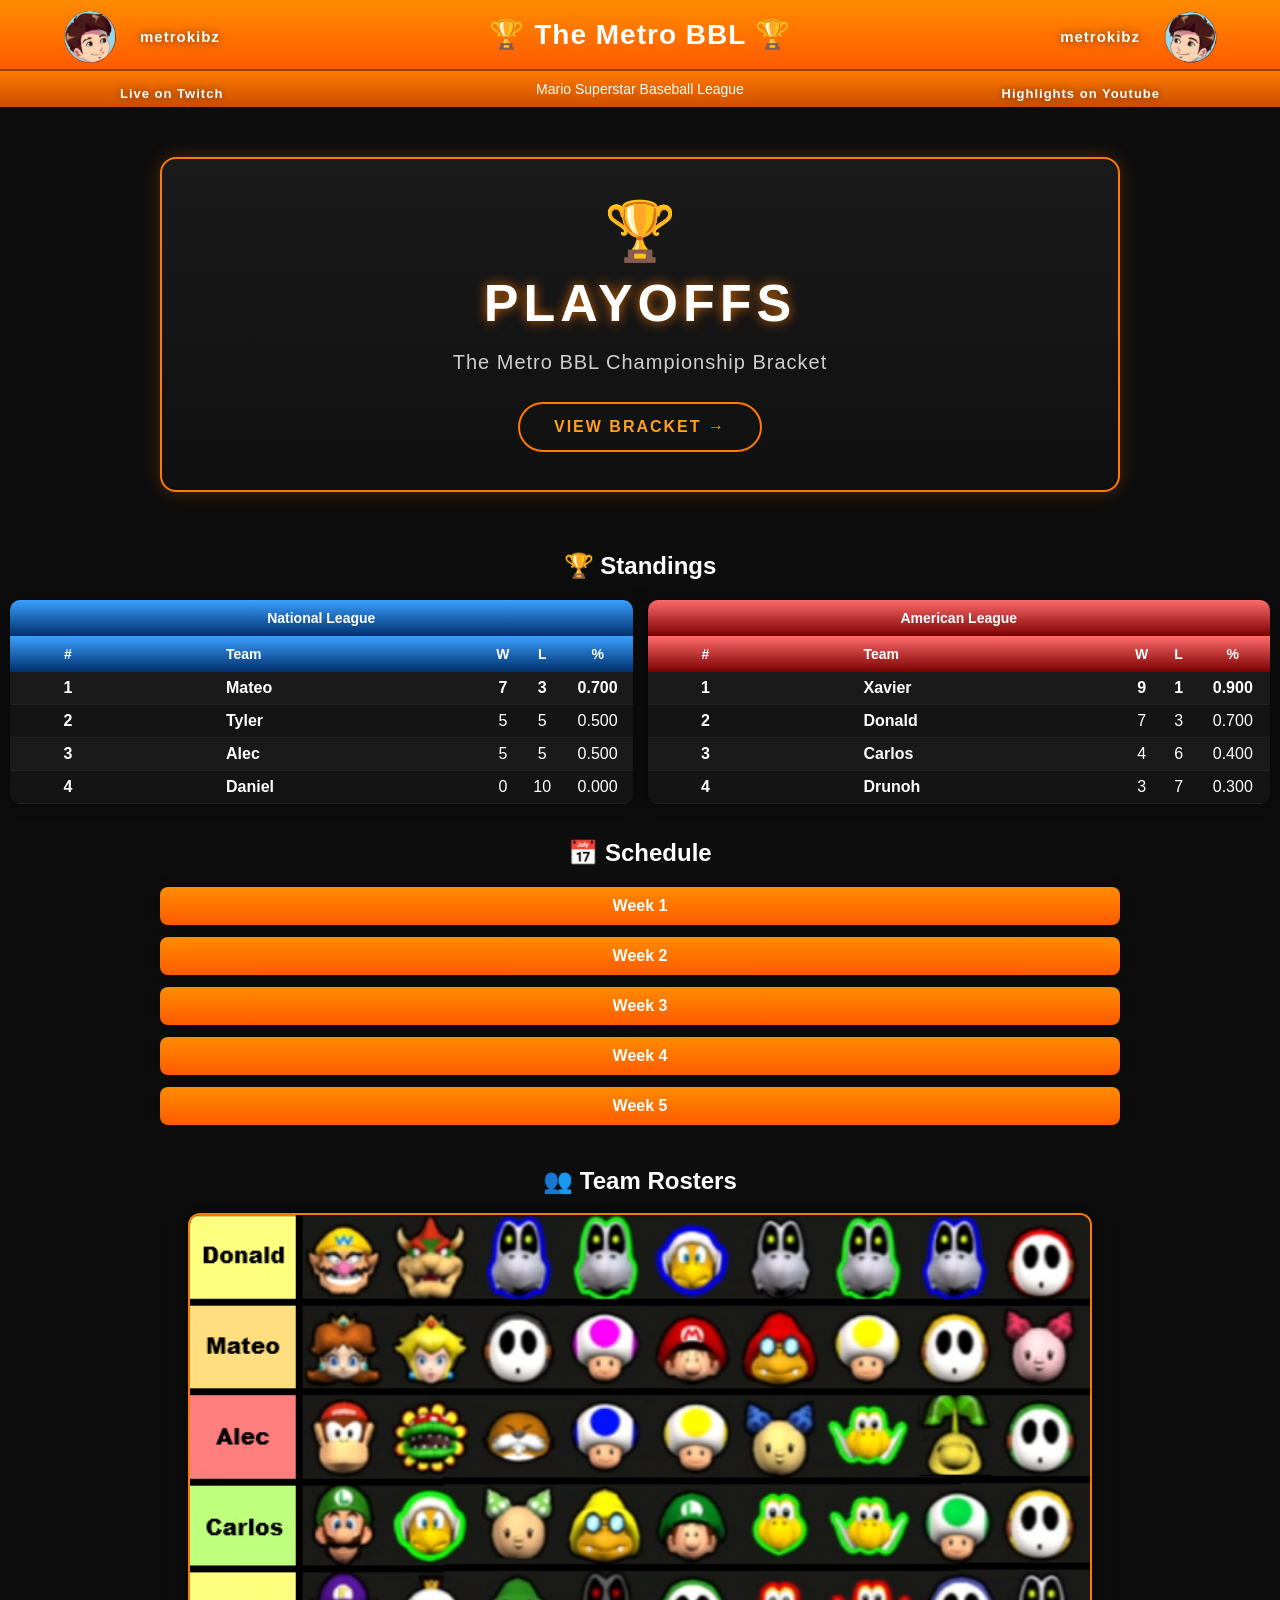
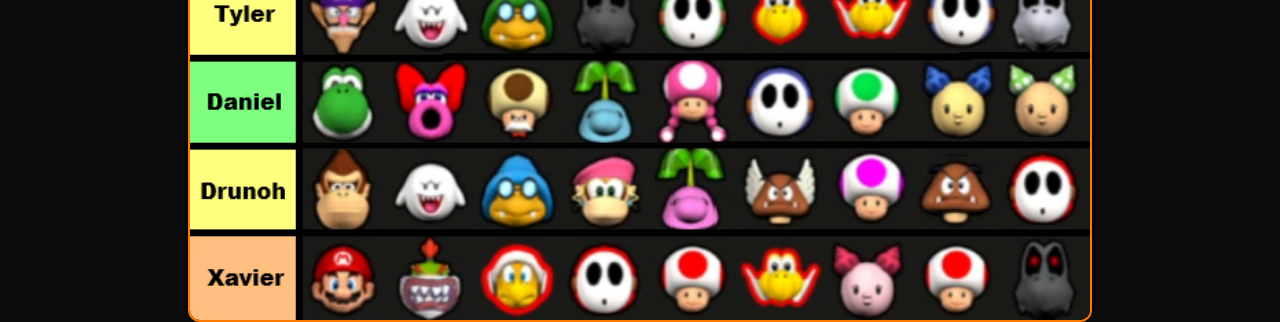
<file: index.html>
<!DOCTYPE html>
<html lang="en">
<head>
<meta charset="UTF-8">
<title>Mario Superstar League</title>
<link rel="stylesheet" href="style.css">
</head>

<body>

<header>
    <img src="Images/metrokibz.png" class="header-logo left">
    <img src="Images/metrokibzback.png" class="header-logo right">

    <div class="header-side-text left-text">metrokibz</div>
    <div class="header-side-text right-text">metrokibz</div>

    <h1>🏆 The Metro BBL 🏆</h1>

    <div class="header-bottom-text left-bottom-text">
        <a href="https://www.twitch.tv/metrokibz" target="_blank">
            Live on Twitch
        </a>
    </div>

    <div class="header-bottom-text right-bottom-text">
        <a href="https://www.youtube.com/@metrokibz" target="_blank">
            Highlights on Youtube
        </a>
    </div>

    <p>Mario Superstar Baseball League</p>

</header>

<!-- PLAYOFFS -->
<section class="playoffs-section">

    <a href="playoffs.html" class="playoffs-link">

        <div class="playoffs-content">

            <div class="playoffs-icon">🏆</div>

            <h2>PLAYOFFS</h2>

            <p>The Metro BBL Championship Bracket</p>

            <div class="playoffs-button">
                VIEW BRACKET →
            </div>

        </div>

    </a>

</section>

<!-- STANDINGS -->
<section class="standings">
    <h2>🏆 Standings</h2>

    <div class="standings-grid">

        <table>
            <thead>
                <tr>
                    <th colspan="5">National League</th>
                </tr>
                <tr>
                    <th>#</th>
                    <th>Team</th>
                    <th>W</th>
                    <th>L</th>
                    <th>%</th>
                </tr>
            </thead>
            <tbody id="nl-body"></tbody>
        </table>

        <table>
            <thead>
                <tr>
                    <th colspan="5">American League</th>
                </tr>
                <tr>
                    <th>#</th>
                    <th>Team</th>
                    <th>W</th>
                    <th>L</th>
                    <th>%</th>
                </tr>
            </thead>
            <tbody id="al-body"></tbody>
        </table>

    </div>
</section>

<!-- SCHEDULE -->
<section class="schedule">
<h2>📅 Schedule</h2>

<!-- WEEK 1 -->
<div class="week">
<div class="week-header" onclick="toggleWeek('w1')">Week 1</div>
<div id="w1" class="week-content">

    <div class="match">
        <div class="match-info">
            <span>Mateo @ Alec</span>
            <img src="Images/dk jungle.png" class="field-banner field-left">
            <img src="Scores/final1.png" class="field-banner field-right">
        </div>

        <div class="score-box">
            <div class="final-label">FINAL</div>
            <div class="score-display">0 - 0</div>
        </div>
    </div>

    <div class="match">
        <div class="match-info">
            <span>Daniel @ Tyler</span>
            <img src="Images/Bowser Castle.png" class="field-banner field-left">
            <img src="Scores/final2.png" class="field-banner field-right">
        </div>

        <div class="score-box">
            <div class="final-label">FINAL</div>
            <div class="score-display">0 - 0</div>
        </div>
    </div>

    <div class="match">
        <div class="match-info">
            <span>Carlos @ Xavier</span>
            <img src="Images/Wario Palace.png" class="field-banner field-left">
            <img src="Scores/final3.png" class="field-banner field-right">
        </div>

        <div class="score-box">
            <div class="final-label">FINAL</div>
            <div class="score-display">0 - 0</div>
        </div>
    </div>

    <div class="match">
        <div class="match-info">
            <span>Carlos @ Drunoh</span>
            <img src="Images/dk jungle.png" class="field-banner field-left">
            <img src="Scores/final4.png" class="field-banner field-right">
        </div>

        <div class="score-box">
            <div class="final-label">FINAL</div>
            <div class="score-display">0 - 0</div>
        </div>
    </div>

    <div class="match">
        <div class="match-info">
            <span>Drunoh @ Donald</span>
            <img src="Images/Bowser Castle.png" class="field-banner field-left">
            <img src="Scores/final5.png" class="field-banner field-right">
        </div>

        <div class="score-box">
            <div class="final-label">FINAL</div>
            <div class="score-display">0 - 0</div>
        </div>
    </div>

    <div class="match">
        <div class="match-info">
            <span>Donald @ Xavier</span>
            <img src="Images/Wario Palace.png" class="field-banner field-left">
            <img src="Scores/final6.png" class="field-banner field-right">
        </div>

        <div class="score-box">
            <div class="final-label">FINAL</div>
            <div class="score-display">0 - 0</div>
        </div>
    </div>

    <div class="match">
        <div class="match-info">
            <span>Tyler @ Mateo</span>
            <img src="Images/Peach Garden.png" class="field-banner field-left">
            <img src="Scores/final7.png" class="field-banner field-right">
        </div>

        <div class="score-box">
            <div class="final-label">FINAL</div>
            <div class="score-display">0 - 0</div>
        </div>
    </div>

    <div class="match">
        <div class="match-info">
            <span>Alec @ Daniel</span>
            <img src="Images/Wario Palace.png" class="field-banner field-left">
            <img src="Scores/final8.png" class="field-banner field-right">
        </div>

        <div class="score-box">
            <div class="final-label">FINAL</div>
            <div class="score-display">0 - 0</div>
        </div>
    </div>

</div>
</div>

<!-- WEEK 2 -->
<div class="week">
<div class="week-header" onclick="toggleWeek('w2')">Week 2</div>
<div id="w2" class="week-content">

    <div class="match">
        <div class="match-info">
            <span>Mateo vs Donald</span>
            <img src="Images/Mario Stadium.png" class="field-banner field-left">
            <img src="Scores/final17.png" class="field-banner field-right">
        </div>
        <div class="score-box">
            <div class="final-label">FINAL</div>
            <div class="score-display">0 - 0</div>
        </div>
    </div>

    <div class="match">
        <div class="match-info">
            <span>Mateo @ Daniel</span>
            <img src="Images/Wario Palace.png" class="field-banner field-left">
            <img src="Scores/final11.png" class="field-banner field-right">
        </div>
        <div class="score-box">
            <div class="final-label">FINAL</div>
            <div class="score-display">0 - 0</div>
        </div>
    </div>

    <div class="match">
        <div class="match-info">
            <span>Alec vs Drunoh</span>
            <img src="Images/Mario Stadium.png" class="field-banner field-left">
            <img src="Scores/final16.png" class="field-banner field-right">
        </div>
        <div class="score-box">
            <div class="final-label">FINAL</div>
            <div class="score-display">0 - 0</div>
        </div>
    </div>

    <div class="match">
        <div class="match-info">
            <span>Tyler @ Alec</span>
            <img src="Images/dk jungle.png" class="field-banner field-left">
            <img src="Scores/final13.png" class="field-banner field-right">
        </div>
        <div class="score-box">
            <div class="final-label">FINAL</div>
            <div class="score-display">0 - 0</div>
        </div>
    </div>

    <div class="match">
        <div class="match-info">
            <span>Carlos vs Tyler</span>
            <img src="Images/Mario Stadium.png" class="field-banner field-left">
            <img src="Scores/final15.png" class="field-banner field-right">
        </div>
        <div class="score-box">
            <div class="final-label">FINAL</div>
            <div class="score-display">0 - 0</div>
        </div>
    </div>

    <div class="match">
        <div class="match-info">
            <span>Donald @ Carlos</span>
            <img src="Images/Yoshi Park.png" class="field-banner field-left">
            <img src="Scores/DNP.png" class="field-banner field-right">
        </div>
        <div class="score-box">
            <div class="final-label">FINAL</div>
            <div class="score-display">0 - 0</div>
        </div>
    </div>

    <div class="match">
        <div class="match-info">
            <span>Xavier @ Drunoh</span>
            <img src="Images/dk jungle.png" class="field-banner field-left">
            <img src="Scores/final14.png" class="field-banner field-right">
        </div>
        <div class="score-box">
            <div class="final-label">FINAL</div>
            <div class="score-display">0 - 0</div>
        </div>
    </div>

    <div class="match">
        <div class="match-info">
            <span>Xavier vs Daniel</span>
            <img src="Images/Mario Stadium.png" class="field-banner field-left">
            <img src="Scores/final12.png" class="field-banner field-right">
        </div>
        <div class="score-box">
            <div class="final-label">FINAL</div>
            <div class="score-display">0 - 0</div>
        </div>
    </div>

</div>
</div>

<!-- WEEK 3 -->
<div class="week">
<div class="week-header" onclick="toggleWeek('w3')">Week 3</div>
<div id="w3" class="week-content">

    <div class="match">
        <div class="match-info">
            <span>Alec @ Mateo</span>
            <img src="Images/Peach Garden.png" class="field-banner field-left">
            <img src="Scores/final18.png" class="field-banner field-right">
        </div>
        <div class="score-box">
            <div class="final-label">FINAL</div>
            <div class="score-display">0 - 0</div>
        </div>
    </div>

    <div class="match">
        <div class="match-info">
            <span>Mateo vs Xavier</span>
            <img src="Images/Mario Stadium.png" class="field-banner field-left">
            <img src="Scores/final20.png" class="field-banner field-right">
        </div>
        <div class="score-box">
            <div class="final-label">FINAL</div>
            <div class="score-display">0 - 0</div>
        </div>
    </div>

    <div class="match">
        <div class="match-info">
            <span>Alec vs Carlos</span>
            <img src="Images/Mario Stadium.png" class="field-banner field-left">
            <img src="Scores/final22.png" class="field-banner field-right">
        </div>
        <div class="score-box">
            <div class="final-label">FINAL</div>
            <div class="score-display">0 - 0</div>
        </div>
    </div>

    <div class="match">
        <div class="match-info">
            <span>Tyler @ Daniel</span>
            <img src="Images/Wario Palace.png" class="field-banner field-left">
            <img src="Scores/final26.png" class="field-banner field-right">
        </div>
        <div class="score-box">
            <div class="final-label">FINAL</div>
            <div class="score-display">0 - 0</div>
        </div>
    </div>

    <div class="match">
        <div class="match-info">
            <span>Tyler vs Drunoh</span>
            <img src="Images/Mario Stadium.png" class="field-banner field-left">
            <img src="Scores/final21.png" class="field-banner field-right">
        </div>
        <div class="score-box">
            <div class="final-label">FINAL</div>
            <div class="score-display">0 - 0</div>
        </div>
    </div>

    <div class="match">
        <div class="match-info">
            <span>Drunoh vs Carlos</span>
            <img src="Images/Mario Stadium.png" class="field-banner field-left">
            <img src="Scores/final23.png" class="field-banner field-right">
        </div>
        <div class="score-box">
            <div class="final-label">FINAL</div>
            <div class="score-display">0 - 0</div>
        </div>
    </div>

    <div class="match">
        <div class="match-info">
            <span>Xavier @ Donald</span>
            <img src="Images/Bowser Castle.png" class="field-banner field-left">
            <img src="Scores/final19.png" class="field-banner field-right">
        </div>
        <div class="score-box">
            <div class="final-label">FINAL</div>
            <div class="score-display">0 - 0</div>
        </div>
    </div>

    <div class="match">
        <div class="match-info">
            <span>Donald vs Daniel</span>
            <img src="Images/Mario Stadium.png" class="field-banner field-left">
            <img src="Scores/final30.png" class="field-banner field-right">
        </div>
        <div class="score-box">
            <div class="final-label">FINAL</div>
            <div class="score-display">0 - 0</div>
        </div>
    </div>

</div>
</div>

<!-- WEEK 4 -->
<div class="week">
<div class="week-header" onclick="toggleWeek('w4')">Week 4</div>
<div id="w4" class="week-content">

    <div class="match">
        <div class="match-info">
            <span>Mateo vs Carlos</span>
            <img src="Images/Mario Stadium.png" class="field-banner field-left">
            <img src="Scores/final31.png" class="field-banner field-right">
        </div>
        <div class="score-box">
            <div class="final-label">FINAL</div>
            <div class="score-display">0 - 0</div>
        </div>
    </div>

    <div class="match">
        <div class="match-info">
            <span>Mateo vs Drunoh</span>
            <img src="Images/Mario Stadium.png" class="field-banner field-left">
            <img src="Scores/final25.png" class="field-banner field-right">
        </div>
        <div class="score-box">
            <div class="final-label">FINAL</div>
            <div class="score-display">0 - 0</div>
        </div>
    </div>

    <div class="match">
        <div class="match-info">
            <span>Alec vs Xavier</span>
            <img src="Images/Mario Stadium.png" class="field-banner field-left">
            <img src="Scores/final24.png" class="field-banner field-right">
        </div>
        <div class="score-box">
            <div class="final-label">FINAL</div>
            <div class="score-display">0 - 0</div>
        </div>
    </div>

    <div class="match">
        <div class="match-info">
            <span>Alec vs Donald</span>
            <img src="Images/Mario Stadium.png" class="field-banner field-left">
            <img src="Scores/final29.png" class="field-banner field-right">
        </div>
        <div class="score-box">
            <div class="final-label">FINAL</div>
            <div class="score-display">0 - 0</div>
        </div>
    </div>

    <div class="match">
        <div class="match-info">
            <span>Tyler vs Donald</span>
            <img src="Images/Mario Stadium.png" class="field-banner field-left">
            <img src="Scores/final28.png" class="field-banner field-right">
        </div>
        <div class="score-box">
            <div class="final-label">FINAL</div>
            <div class="score-display">0 - 0</div>
        </div>
    </div>

    <div class="match">
        <div class="match-info">
            <span>Tyler vs Xavier</span>
            <img src="Images/Mario Stadium.png" class="field-banner field-left">
            <img src="Scores/final27.png" class="field-banner field-right">
        </div>
        <div class="score-box">
            <div class="final-label">FINAL</div>
            <div class="score-display">0 - 0</div>
        </div>
    </div>

    <div class="match">
        <div class="match-info">
            <span>Daniel vs Carlos</span>
            <img src="Images/Mario Stadium.png" class="field-banner field-left">
            <img src="Scores/final32.png" class="field-banner field-right">
        </div>
        <div class="score-box">
            <div class="final-label">FINAL</div>
            <div class="score-display">0 - 0</div>
        </div>
    </div>

    <div class="match">
        <div class="match-info">
            <span>Daniel vs Drunoh</span>
            <img src="Images/Mario Stadium.png" class="field-banner field-left">
            <img src="Scores/final37.png" class="field-banner field-right">
        </div>
        <div class="score-box">
            <div class="final-label">FINAL</div>
            <div class="score-display">0 - 0</div>
        </div>
    </div>

</div>
</div>

<!-- WEEK 5 -->
<div class="week">
<div class="week-header" onclick="toggleWeek('w5')">Week 5</div>
<div id="w5" class="week-content">

    <div class="match">
        <div class="match-info">
            <span>Mateo @ Tyler</span>
            <img src="Images/Bowser Castle.png" class="field-banner field-left">
            <img src="Scores/final34.png" class="field-banner field-right">
        </div>
        <div class="score-box">
            <div class="final-label">FINAL</div>
            <div class="score-display">0 - 0</div>
        </div>
    </div>

    <div class="match">
        <div class="match-info">
            <span>Daniel @ Mateo</span>
            <img src="Images/Peach Garden.png" class="field-banner field-left">
            <img src="Scores/final36.png" class="field-banner field-right">
        </div>
        <div class="score-box">
            <div class="final-label">FINAL</div>
            <div class="score-display">0 - 0</div>
        </div>
    </div>

    <div class="match">
        <div class="match-info">
            <span>Alec @ Tyler</span>
            <img src="Images/Bowser Castle.png" class="field-banner field-left">
            <img src="Scores/final35.png" class="field-banner field-right">
        </div>
        <div class="score-box">
            <div class="final-label">FINAL</div>
            <div class="score-display">0 - 0</div>
        </div>
    </div>

    <div class="match">
        <div class="match-info">
            <span>Carlos @ Donald</span>
            <img src="Images/Bowser Castle.png" class="field-banner field-left">
            <img src="Scores/DNP.png" class="field-banner field-right">
        </div>
        <div class="score-box">
            <div class="final-label">FINAL</div>
            <div class="score-display">0 - 0</div>
        </div>
    </div>

    <div class="match">
        <div class="match-info">
            <span>Xavier @ Carlos</span>
            <img src="Images/Yoshi Park.png" class="field-banner field-left">
            <img src="Scores/DNP.png" class="field-banner field-right">
        </div>
        <div class="score-box">
            <div class="final-label">FINAL</div>
            <div class="score-display">0 - 0</div>
        </div>
    </div>

    <div class="match">
        <div class="match-info">
            <span>Donald @ Drunoh</span>
            <img src="Images/dk jungle.png" class="field-banner field-left">
            <img src="Scores/final39.png" class="field-banner field-right">
        </div>
        <div class="score-box">
            <div class="final-label">FINAL</div>
            <div class="score-display">0 - 0</div>
        </div>
    </div>

    <div class="match">
        <div class="match-info">
            <span>Drunoh @ Xavier</span>
            <img src="Images/Wario Palace.png" class="field-banner field-left">
            <img src="Scores/final38.png" class="field-banner field-right">
        </div>
        <div class="score-box">
            <div class="final-label">FINAL</div>
            <div class="score-display">0 - 0</div>
        </div>
    </div>

    <div class="match">
        <div class="match-info">
            <span>Daniel @ Alec</span>
            <img src="Images/dk jungle.png" class="field-banner field-left">
            <img src="Scores/final33.png" class="field-banner field-right">
        </div>
        <div class="score-box">
            <div class="final-label">FINAL</div>
            <div class="score-display">0 - 0</div>
        </div>
    </div>

</div>
</div>

</section>

<script src="script.js"></script>

<!-- ROSTER IMAGE SECTION -->
<section class="roster-section">
    <h2>👥 Team Rosters</h2>

    <div class="roster-image-container">
        <img src="Images/Roster.png" alt="Team Rosters">
    </div>
</section>

</body>
</html>
</file>
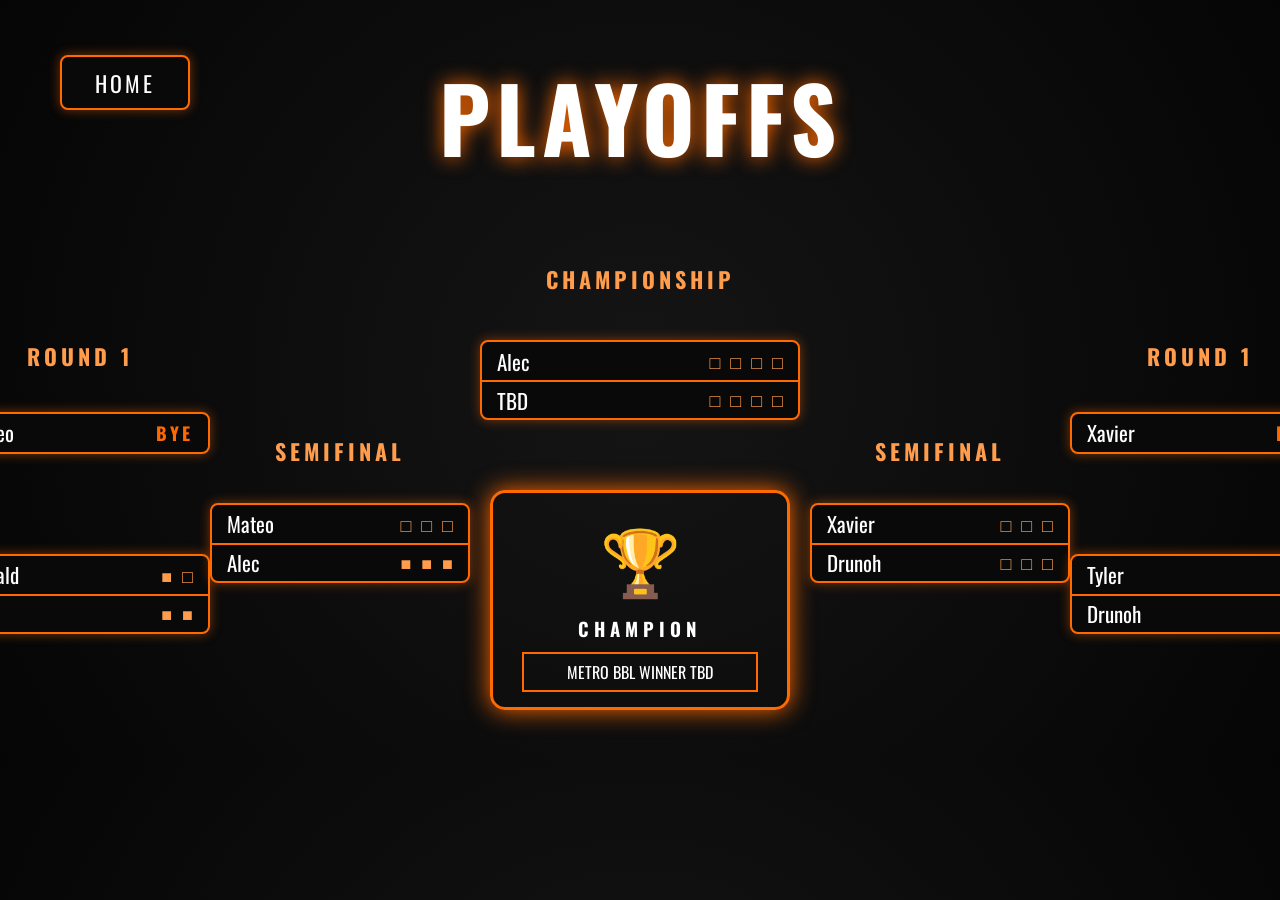
<file: playoffs.html>
<!DOCTYPE html>
<html lang="en">

<head>
<meta charset="UTF-8">
<meta name="viewport" content="width=device-width, initial-scale=1.0">

<title>Metro BBL Playoffs</title>

<link rel="stylesheet" href="playoffs.css">

</head>


<body>


<div class="page">


<a href="index.html" class="home-button left-home">
HOME
</a>


<h1>PLAYOFFS</h1>

<div class="bracket">


<!-- LEFT ROUND 1 -->

<div class="column round1">

<h2>ROUND 1</h2>


<div class="match bye">

<div class="team">
Mateo
</div>

<div class="wins">
BYE
</div>

</div>



<div class="match">

<div class="team">
Donald
</div>

<div class="wins">
■ □
</div>


<div class="team second">
Alec
</div>

<div class="wins second">
■ ■
</div>


</div>


</div>







<!-- LEFT SEMIFINAL -->


<div class="column semi">


<h2>SEMIFINAL</h2>


<div class="match">


<div class="team">
Mateo
</div>

<div class="wins">
□ □ □
</div>


<div class="team second">
Alec
</div>

<div class="wins second">
■ ■ ■
</div>


</div>



</div>







<!-- FINAL -->


<div class="column final">


<h2>CHAMPIONSHIP</h2>



<div class="match final-match">


<div class="team">
Alec
</div>

<div class="wins">
□ □ □ □
</div>


<div class="team second">
TBD
</div>

<div class="wins second">
□ □ □ □
</div>


</div>



<div class="champion">


<div class="trophy">
🏆
</div>


<h3>
CHAMPION
</h3>


<div class="champ-name">
METRO BBL WINNER TBD
</div>


</div>



</div>







<!-- RIGHT SEMIFINAL -->


<div class="column semi">


<h2>SEMIFINAL</h2>



<div class="match">


<div class="team">
Xavier
</div>

<div class="wins">
□ □ □
</div>



<div class="team second">
Drunoh
</div>

<div class="wins second">
□ □ □
</div>



</div>


</div>







<!-- RIGHT ROUND 1 -->


<div class="column round1">


<h2>ROUND 1</h2>



<div class="match bye">


<div class="team">
Xavier
</div>

<div class="wins">
BYE
</div>


</div>





<div class="match">


<div class="team">
Tyler
</div>

<div class="wins">
□ □
</div>



<div class="team second">
Drunoh
</div>

<div class="wins second">
■ ■
</div>



</div>



</div>



</div>


</div>


</body>
</html>
</file>
<file: style.css>
body {
    margin: 0;
    font-family: Arial;
    background: #0d0d0d;
    color: white;
}

/* ================= HEADER ================= */

header {
    position: relative;
    text-align: center;
    padding: 0;
    color: white;
}

/* HEADER SIDE TEXT */

.header-side-text {
    position: absolute;
    top: 28px;

    font-size: 15px;
    font-weight: bold;
    letter-spacing: 1px;

    color: white;
    text-shadow: 0 0 8px rgba(0,0,0,0.6);

    z-index: 6;
}

/* LEFT TEXT */

.left-text {
    left: 140px;
}

/* RIGHT TEXT */

.right-text {
    right: 140px;
}

/* HEADER LOGOS */

.header-logo {
    position: absolute;
    top: 6px;

    width: 640px;
    height: 64px;

    object-fit: contain;
    z-index: 5;
}

.header-logo.left {
    left: -230px;
}

.header-logo.right {
    right: -230px;
}

/* MAIN TITLE BAR */

header h1 {
    margin: 0;
    padding: 18px 10px;
    background: linear-gradient(to bottom, #ff8c00, #ff5a00);
    box-shadow: 0 4px 12px rgba(255, 120, 0, 0.25);
    font-size: 28px;
    letter-spacing: 1px;
}

/* SUB TITLE BAR */

header p {
    margin: 0;
    padding: 10px 10px;
    background: linear-gradient(to bottom, #ff7a00, #cc4f00);
    color: #fff;
    font-size: 14px;
    border-top: 2px solid rgba(0, 0, 0, 0.25);
}

/* LOWER HEADER SIDE TEXT */

.header-bottom-text {
    position: absolute;
    top: 86px;

    font-size: 13px;
    font-weight: bold;
    letter-spacing: 1px;

    color: white;

    text-shadow: 0 0 8px rgba(0,0,0,0.5);

    z-index: 6;
}

/* LEFT SIDE */

.left-bottom-text {
    left: 120px;
}

/* RIGHT SIDE */

.right-bottom-text {
    right: 120px;
}
.header-bottom-text a {
    color: white;
    text-decoration: none;
}

.header-bottom-text a:hover {
    text-decoration: underline;
}

/* links appearance */

.header-bottom-text a {
    color: white;
    text-decoration: none;
    border-bottom: 1px solid transparent;
    transition: 0.2s;
}

.header-bottom-text a:hover {
    color: #ff4fa3;              /* pink hover */
    border-bottom: 1px solid #ff4fa3;
}

/* ================= STANDINGS ================= */

.standings {
    padding: 10px;
}

.standings-grid {
    display: grid;
    grid-template-columns: 1fr 1fr;
    gap: 15px;
}

.standings table {
    width: 100%;
    background: #151515;
    border-radius: 10px;
    border-collapse: collapse;
    overflow: hidden;
    box-shadow: 0 0 15px rgba(0,0,0,0.4);
}

.standings table:nth-of-type(1) th {
    background: linear-gradient(to bottom, #3aa0ff, #002f6c);
    color: white;
    padding: 10px 8px;
    font-size: 14px;
}

.standings table:nth-of-type(2) th {
    background: linear-gradient(to bottom, #ff6b6b, #7a0000);
    color: white;
    padding: 10px 8px;
    font-size: 14px;
}

.standings td {
    text-align: center;
    padding: 7px;
    border-bottom: 1px solid #222;
}

/* RANK COLUMN CENTERED */

.standings table td:first-child {
    text-align: center;
    font-weight: bold;
}

/* RANK COLUMN */

.standings table th:first-child,
.standings table td:first-child {
    width: 100px;
    text-align: center;
    font-weight: bold;
}

/* TEAM COLUMN */

.standings table th:nth-child(2),
.standings table td:nth-child(2) {
    width: 250px;
    text-align: left;
    padding-left: 100px;
    font-weight: bold;
}

.standings tbody tr:nth-child(odd) {
    background: #1a1a1a;
}

.standings tbody tr:nth-child(even) {
    background: #141414;
}

.standings tbody tr:hover {
    background: rgba(255,255,255,0.08);
    transition: 0.2s;
}

/* UPDATED: removed green highlight */
.winner-row {
    background: inherit;
    color: white;
    font-weight: bold;
}

/* ================= SCHEDULE ================= */

.schedule {
    padding-bottom: 5px;
}

.week {
    width: 75%;
    max-width: 1400px;
    margin: 12px auto;
}

.week-header {
    background: linear-gradient(to bottom, #ff8c00, #ff5a00);
    padding: 10px;
    cursor: pointer;
    font-weight: bold;
    text-align: center;
    border-radius: 8px;
    color: white;
    transition: 0.2s ease;
    box-shadow: 0 0 12px rgba(0,0,0,0.35);
}

.week-header:hover {
    background: linear-gradient(to bottom, #ff4da6, #ff007f);
}

.week-content {
    display: none;
    padding-top: 12px;
}

.week-content.active {
    display: block;
}

/* ================= MATCH ROW ================= */

.match {
    display: flex;
    align-items: center;
    justify-content: center;
    gap: 25px;

    background: #222;
    padding: 8px 16px;
    margin: 10px 0;
    border-radius: 10px;

    box-shadow: 0 0 10px rgba(0,0,0,0.25);
}

/* ================= MATCH INFO ================= */

.match-info {
    display: flex;
    align-items: center;
    justify-content: flex-start;
    gap: 15px;
    flex: 1;
}

.match-info span {
    font-size: 16px;
    font-weight: bold;
    min-width: 180px;
    white-space: nowrap;
    text-align: left;
}

/* ================= FIELD IMAGE ================= */

.field-banner {
    width: 220px;
    height: 64px;

    object-fit: cover;
    object-position: center;

    border-radius: 10px;
    border: 2px solid rgba(255,255,255,0.08);
    box-shadow: 0 0 10px rgba(0,0,0,0.45);
}

/* NAME */
.match-info span {
    justify-self: center;
    min-width: 180px;
}

.field-left {
    transform: translateX( 160px); /* move field image */
}

.field-right {
    transform: translateX( 360px);  /* move score image */
}
/* ================= SCORE BOX ================= */

.score-display {
    min-width: 80px;
    text-align: center;
    font-weight: bold;
    font-size: 16px;
    color: #ff8c00;
    background: #111;
    padding: 6px 10px;
    border-radius: 6px;
    box-shadow: inset 0 0 8px rgba(255,255,255,0.05);
}

.final-label {
    font-size: 14px;
    letter-spacing: 1px;
    color: #ff8c00; /* orange like score */
    margin-bottom: 3px;
    text-align: center;
    font-weight: bold;
}

.score-box {
    display: flex;
    flex-direction: column; /* THIS is what stacks them */
    align-items: center;
    justify-content: center;
}

/* ================= HEADINGS ================= */

h2 {
    text-align: center;
    margin-top: 25px;
}

/* ================= ROSTER ================= */

.roster-section {
    padding: 0px 10px;
    text-align: center;
}

.roster-section h2 {
    margin-bottom: 18px;
}

.roster-image-container {
    display: flex;
    justify-content: center;
    align-items: center;
}

.roster-image-container img {
    max-width: 95%;
    width: 900px;
    height: auto;
    border-radius: 12px;
    border: 2px solid #ff7a00;
    box-shadow: 0 0 20px rgba(0,0,0,0.6);
}

/* ================= MOBILE ================= */

@media (max-width: 900px) {

    /* ---------- HEADER ---------- */

    .header-logo{
        width:42px;
        height:42px;
        top:10px;
    }

    .header-logo.left{
        left:8px;
    }

    .header-logo.right{
        right:8px;
    }

    .header-side-text,
    .header-bottom-text{
        display:none;
    }

    header h1{
        font-size:22px;
        padding:18px 55px;
        line-height:1.3;
    }

    header p{
        font-size:13px;
        padding:10px;
    }

    /* ---------- PLAYOFF BUTTON ---------- */

    .playoffs-section{
        width:94%;
    }

    .playoffs-content{
        padding:24px 14px;
    }

    .playoffs-icon{
        font-size:42px;
    }

    .playoffs-content h2{
        font-size:34px;
        letter-spacing:2px;
    }

    .playoffs-content p{
        font-size:16px;
        margin:12px 0 22px;
    }

    .playoffs-button{
        padding:12px 24px;
        font-size:14px;
    }

    /* ---------- STANDINGS ---------- */

    .standings-grid{
        grid-template-columns:1fr;
    }

    .standings table{
        font-size:13px;
    }

    .standings table th:nth-child(2),
    .standings table td:nth-child(2){
        width:auto;
        padding-left:12px;
    }

    .standings table th:first-child,
    .standings table td:first-child{
        width:40px;
    }

    /* ---------- SCHEDULE ---------- */

    .week{
        width:96%;
    }

    .match{
        flex-direction:column;
        align-items:center;
        gap:14px;
        padding:14px;
    }

    .match-info{
        flex-direction:column;
        align-items:center;
        gap:10px;
        width:100%;
    }

    .match-info span{
        min-width:unset;
        width:100%;
        text-align:center;
        white-space:normal;
        font-size:18px;
    }

    .field-banner{
        width:100%;
        max-width:340px;
        height:auto;
    }

    .field-left,
    .field-right{
        transform:none;
    }

    .score-box{
        margin-top:4px;
    }

    /* ---------- ROSTER ---------- */

    .roster-image-container img{
        width:100%;
        max-width:100%;
    }
}

/* ================= PLAYOFFS ================= */

.playoffs-section{
    width:75%;
    max-width:1400px;
    margin:25px auto;
    padding-top:25px;
}

.playoffs-link{
    display:block;
    text-decoration:none;
    color:white;

    border:2px solid #ff7a00;
    border-radius:16px;

    background:
        linear-gradient(180deg,#1a1a1a,#101010);

    box-shadow:
        0 0 18px rgba(255,122,0,.25);

    transition:.25s;
}

.playoffs-link:hover{

    transform:translateY(-4px);

    border-color:#ff9900;

    box-shadow:
        0 0 35px rgba(255,122,0,.55);
}

.playoffs-content{

    padding:38px 20px;

    text-align:center;

}

.playoffs-icon{

    font-size:58px;
    margin-bottom:8px;

}

.playoffs-content h2{

    margin:0;

    font-size:52px;

    letter-spacing:5px;

    color:white;

    text-shadow:
        0 0 12px rgba(255,122,0,.8);

}

.playoffs-content p{

    margin:18px 0 28px;

    font-size:20px;

    color:#cfcfcf;

    letter-spacing:1px;

}

.playoffs-button{

    display:inline-block;

    padding:14px 34px;

    border:2px solid #ff7a00;

    border-radius:40px;

    color:#ff9f1c;

    font-weight:bold;

    letter-spacing:2px;

    transition:.25s;

}

.playoffs-link:hover .playoffs-button{

    background:#ff7a00;

    color:white;

    box-shadow:0 0 20px rgba(255,122,0,.6);

}
</file>
<file: playoffs.css>
@import url('https://fonts.googleapis.com/css2?family=Oswald:wght@400;600;700&display=swap');

*{
margin:0;
padding:0;
box-sizing:border-box;
}

body{

background:
radial-gradient(circle,#151515,#050505);

font-family:'Oswald',sans-serif;

color:white;

}

.page{

padding:50px;

}

h1{

text-align:center;

font-size:90px;

letter-spacing:6px;

margin-bottom:80px;

text-shadow:
0 0 20px #ff6a00;

}

.bracket{

display:grid;

grid-template-columns:

250px
300px
360px
300px
250px;

justify-content:center;

align-items:center;

gap:55px;

}

.column{

display:flex;

flex-direction:column;

align-items:center;

position:relative;

}

h2{

font-size:22px;

letter-spacing:4px;

color:#ff9d4d;

margin-bottom:40px;

}

.match{

width:260px;

background:#090909;

border:2px solid #ff6a00;

border-radius:8px;

overflow:hidden;

box-shadow:
0 0 12px rgba(255,106,0,.45);

position:relative;

}

.team{

height:38px;

display:flex;

align-items:center;

padding-left:15px;

font-size:21px;

}

/* WIN BOX ALIGNMENT */

.wins{

position:absolute;

right:12px;

height:38px;

display:flex;

align-items:center;

font-size:18px;

letter-spacing:3px;

color:#ff9d4d;

}

.match .wins:not(.second){

top:0;

}

.match .wins.second{

top:38px;

}

/* PLAYER DIVIDER */

.match .team.second{

border-top:2px solid #ff6a00;

}

.bye{

height:42px;

display:flex;

align-items:center;

justify-content:space-between;

padding-right:15px;

margin-bottom:100px;

}

.bye .wins{

position:static;

height:auto;

color:#ff6a00;

font-weight:bold;

}

.round1 .match:not(.bye){

margin-top:0;

}

/* ===== SEMIFINAL POSITION ADJUSTMENTS ===== */

.semi{

margin-top:60px;

}

.semi h2{

position:relative;
top:-6px;

}

.semi .match{

position:relative;
top:-10px;

}

/* ========================================= */

.final{

justify-content:center;

}

.final-match{

width:320px;

}

.final h2{

margin-bottom:45px;

}

.champion{

margin-top:70px;

height:220px;

width:300px;

border:3px solid #ff6a00;

border-radius:15px;

display:flex;

flex-direction:column;

align-items:center;

justify-content:center;

box-shadow:
0 0 25px #ff6a00;

}

.trophy{

font-size:65px;

}

.champion h3{

letter-spacing:5px;

margin:10px;

}

.champ-name{

border:2px solid #ff6a00;

height:40px;

width:80%;

display:flex;

align-items:center;

justify-content:center;

}

/* REMOVE BRACKET CONNECTOR LINES */

.column::before,
.column::after,
.round1::before,
.round1::after,
.semi::before,
.semi::after,
.final::before,
.final::after{

content:none !important;

display:none !important;

}

@media(max-width:1500px){

.bracket{

grid-template-columns:
220px
250px
300px
250px
220px;

gap:25px;

}

}

/* ================= HOME BUTTONS ================= */

.home-button{

position:absolute;

top:55px;

width:130px;

height:55px;

display:flex;

align-items:center;

justify-content:center;

background:#090909;

border:2px solid #ff6a00;

border-radius:8px;

color:white;

text-decoration:none;

font-size:22px;

letter-spacing:3px;

box-shadow:
0 0 12px rgba(255,106,0,.45);

transition:.2s;

}


.home-button:hover{

background:#ff6a00;

color:black;

box-shadow:
0 0 25px #ff6a00;

}


.left-home{

left:60px;

}


.right-home{

right:60px;

}

/* ================= MOBILE PLAYOFFS ================= */

@media (max-width:900px){

.page{
    padding:20px 12px;
}

h1{
    font-size:42px;
    margin-bottom:35px;
    letter-spacing:2px;
}

.bracket{
    display:flex;
    flex-direction:column;
    gap:30px;
}

.column{
    width:100%;
}

.match,
.final-match{
    width:100%;
    max-width:340px;
}

.team{
    font-size:18px;
}

.wins{
    font-size:15px;
    letter-spacing:2px;
}

.bye{
    margin-bottom:0;
}

.semi{
    margin-top:0;
}

.semi .match{
    top:0;
}

.final{
    order:5;
}

.champion{
    width:100%;
    max-width:340px;
    height:auto;
    padding:25px 15px;
}

.champ-name{
    width:100%;
    text-align:center;
    padding:10px;
    height:auto;
}

}
</file>
